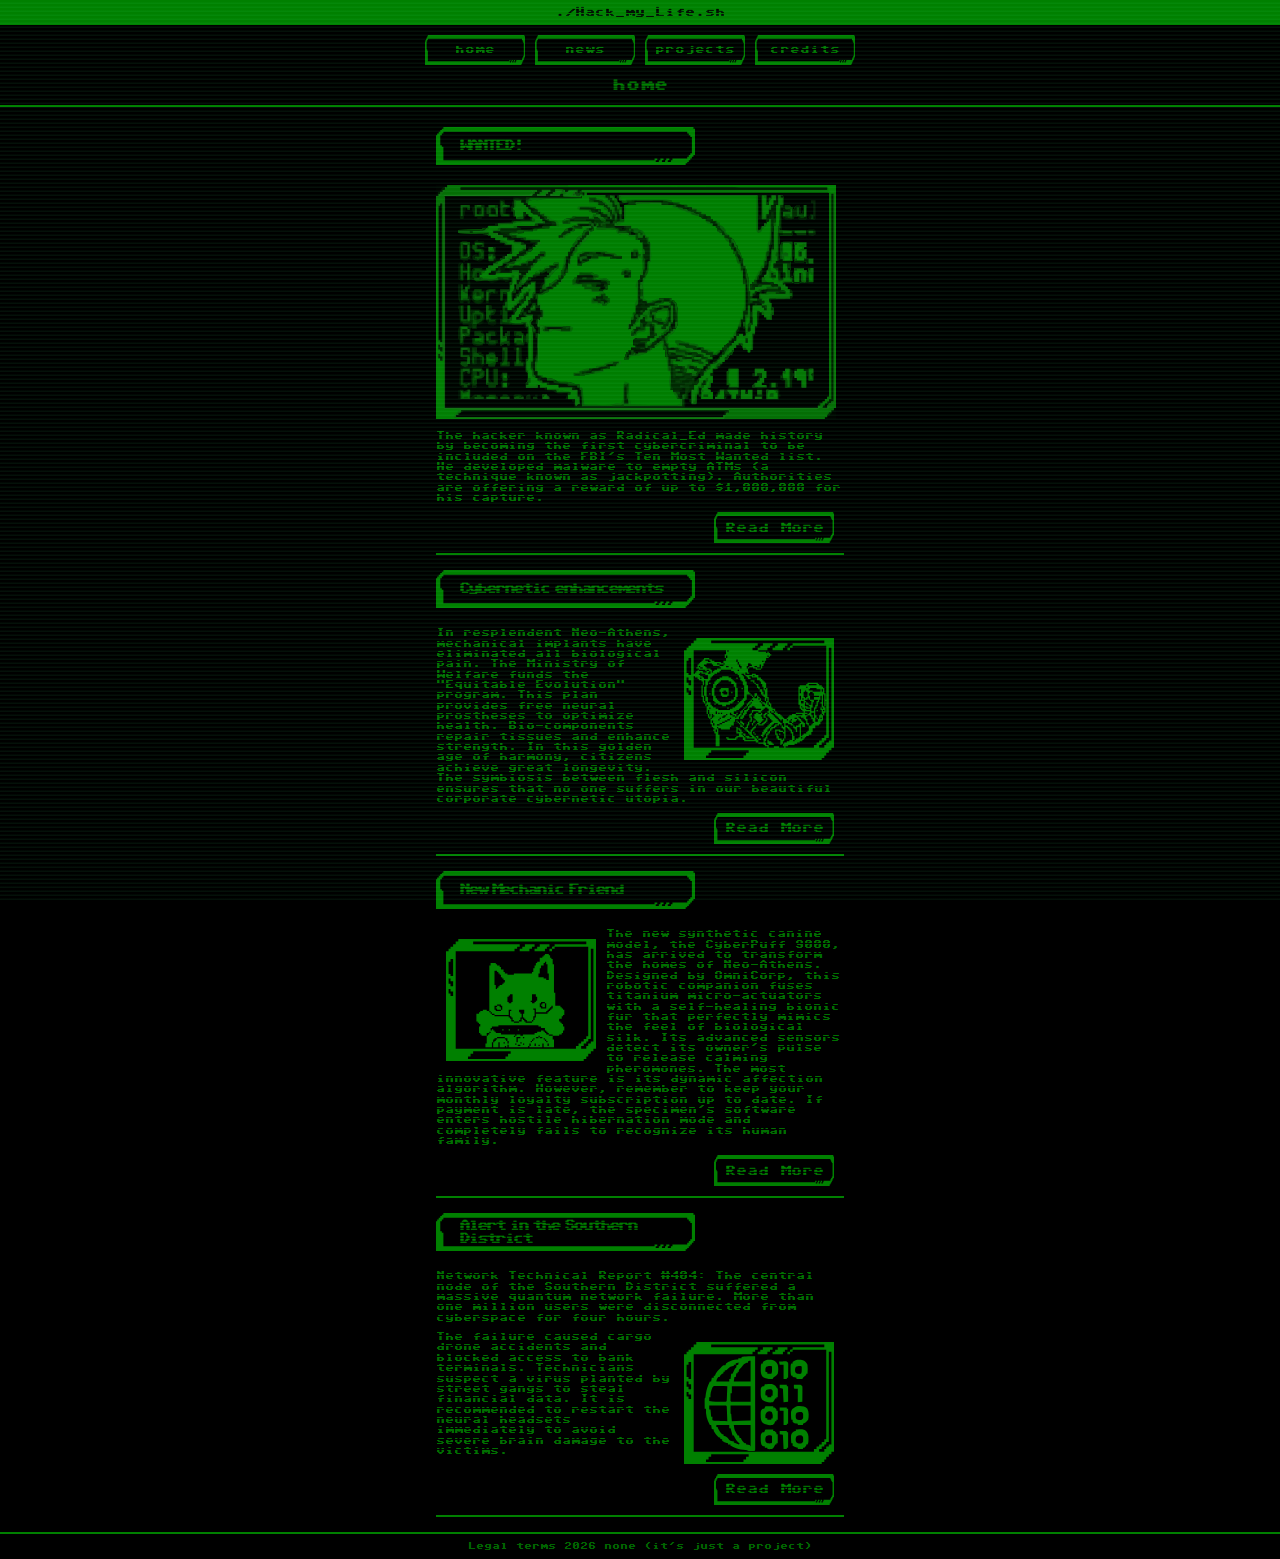
<file: index.html>
<!DOCTYPE html>
<html lang="es">

<head>
<!-- informacion del documento-->
<meta charset="UTF-8">
<meta name="viewport" content="width=device-width, initial-scale=1.0">
<title>CYBER SPACE</title>

<!--
<link rel="preconnect" href="https://fonts.googleapis.com">
<link rel="preconnect" href="https://fonts.gstatic.com" crossorigin>
<link href="https://fonts.googleapis.com/css2?family=Jersey+10&display=swap" rel="stylesheet">
-->

<link rel="preconnect" href="https://fonts.googleapis.com">
<link rel="preconnect" href="https://fonts.gstatic.com" crossorigin>
<link href="https://fonts.googleapis.com/css2?family=Sixtyfour&display=swap" rel="stylesheet">

<link rel="stylesheet" href="normalize.css">

<link rel="stylesheet" href="styles-cyberpunk.css">

</head>



<body>
<div class="capa-scanlines"><!-- capa CRT--></div>

<header class="cabecera">./Hack_my_Life.sh</header>

<main>
<!--<div class="capa-scanlines"><!-- capa CRT-->
	
	<div class="contenedor">

		<a href="https://edwardsan314-cmd.github.io/Web" class="barra">home</a>
		<a href="Error-404.html" class="barra">news</a>
		<a href="Error-404.html" class="barra">projects</a>
		<a href="Error-404.html" class="barra">credits</a>

	</div>

<!--Primer titulo-->
<div class="titulo">home</div>

<!--contenedor de la Primera Seccion-->

<div class="contenedor_de_seccion">

	<div class="barra_de_titulo">WANTED!</div>

	<img src="foto-de-hacker.svg" class="foto-1" alt="Image">

	<p class="texto">The hacker known as Radical_Ed made history by becoming the first cybercriminal to be included on the FBI's Ten Most Wanted list. He developed malware to empty ATMs (a technique known as jackpotting). Authorities are offering a reward of up to $1,000,000 for his capture.</p>

	<a href="Error-404.html" class="mas">Read More</a>

</div>
<!--fin contenwdor de la seccion-->



<!--contenedor de la Primera Seccion-->

<div class="contenedor_de_seccion">

        <div class="barra_de_titulo">Cybernetic enhancements</div>


   <img src="protesis-cyberneticas.svg" class="foto-pequeña foto-pequeña-right" alt="Imagen pequeña">


        <p class="texto">In resplendent Neo-Athens, mechanical implants have eliminated all biological pain. The Ministry of Welfare funds the "Equitable Evolution" program. This plan provides free neural prostheses to optimize health. Bio-components repair tissues and enhance strength. In this golden age of harmony, citizens achieve great longevity. The symbiosis between flesh and silicon ensures that no one suffers in our beautiful corporate cybernetic utopia.</p>
	
	
	<a href="Error-404.html" class="mas">Read More</a>

</div>
<!--fin contenwdor de la seccion-->





<!--contenedor de la Primera Seccion-->

<div class="contenedor_de_seccion">

        <div class="barra_de_titulo">New Mechanic Friend</div>


   <img src="mascota-cybernetica.svg" class="foto-pequeña foto-pequeña-left" alt="Imagen pequeña">


        <p class="texto">The new synthetic canine model, the CyberPuff 9000, has arrived to transform the homes of Neo-Athens. Designed by OmniCorp, this robotic companion fuses titanium micro-actuators with a self-healing bionic fur that perfectly mimics the feel of biological silk. Its advanced sensors detect its owner's pulse to release calming pheromones. The most innovative feature is its dynamic affection algorithm. However, remember to keep your monthly loyalty subscription up to date. If payment is late, the specimen's software enters hostile hibernation mode and completely fails to recognize its human family.</p>

        <a href="Error-404.html" class="mas">Read More</a>

</div>
<!--fin contenwdor de la seccion-->






<!--contenedor de la Primera Seccion-->

<div class="contenedor_de_seccion">

        <div class="barra_de_titulo">Alert in the Southern District </div>


	<p class="texto">Network Technical Report #404: The central node of the Southern District suffered a massive quantum network failure. More than one million users were disconnected from cyberspace for four hours.</p>

   <img src="alerta-de-distrito.svg" class="foto-pequeña foto-pequeña-right" alt="Imagen pequeña">


        <p class="texto">The failure caused cargo drone accidents and blocked access to bank terminals. Technicians suspect a virus planted by street gangs to steal financial data. It is recommended to restart the neural headsets immediately to avoid severe brain damage to the victims. </p>

        <a href="Error-404.html" class="mas">Read More</a>

</div>
<!--fin contenwdor de la seccion-->

</main>





<footer>Legal terms 2026 none (it's just a project)</footer>
</body>
</html>
</file>
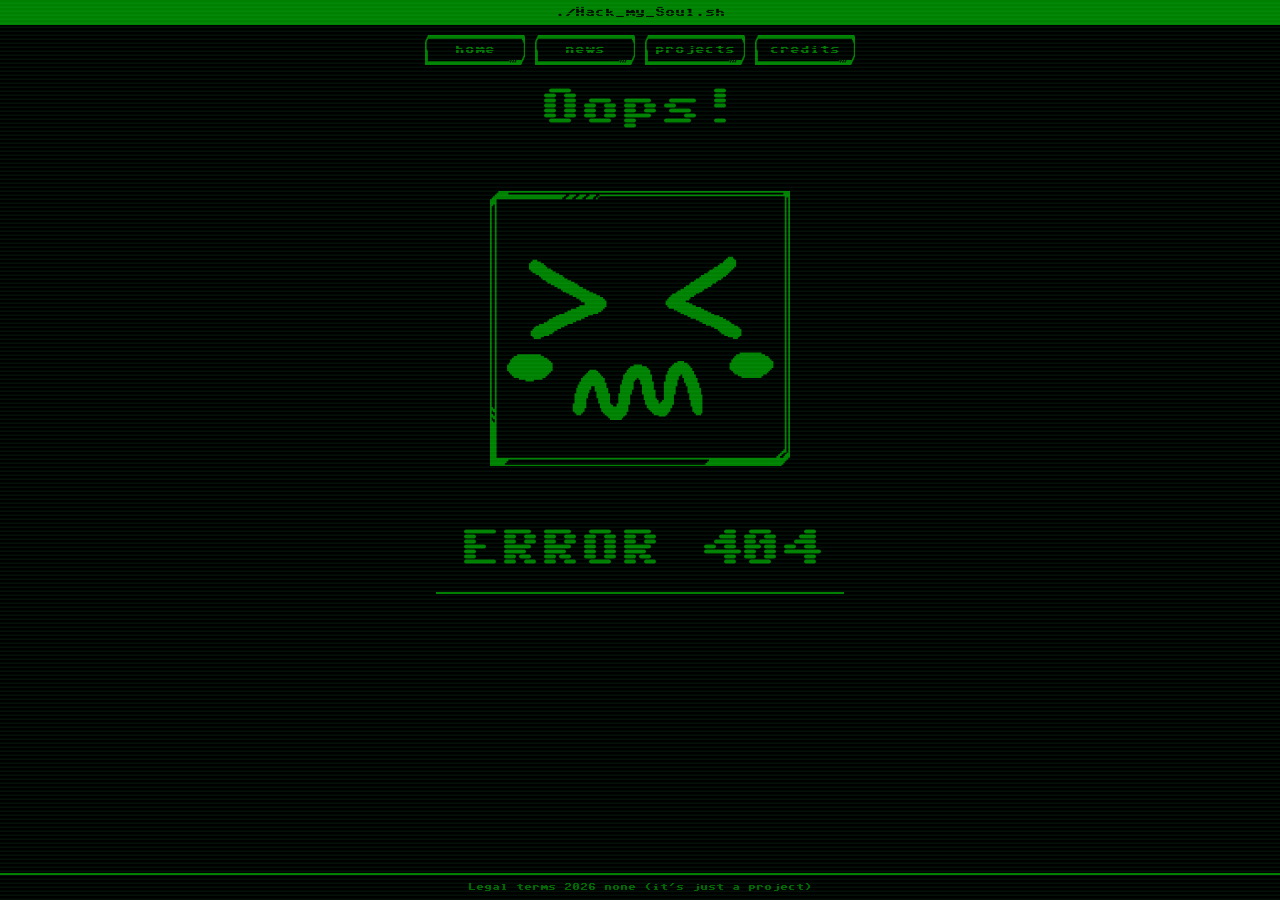
<file: Error-404.html>
<!DOCTYPE html>
<html lang="es">

<head>
<!-- informacion del documento-->
<meta charset="UTF-8">
<meta name="viewport" content="width=device-width, initial-scale=1.0">
<title>Error 404</title>

<!--
<link rel="preconnect" href="https://fonts.googleapis.com">
<link rel="preconnect" href="https://fonts.gstatic.com" crossorigin>
<link href="https://fonts.googleapis.com/css2?family=Jersey+10&display=swap" rel="stylesheet">
-->

<link rel="preconnect" href="https://fonts.googleapis.com">
<link rel="preconnect" href="https://fonts.gstatic.com" crossorigin>
<link href="https://fonts.googleapis.com/css2?family=Sixtyfour&display=swap" rel="stylesheet">

<link rel="stylesheet" href="normalize.css">

<link rel="stylesheet" href="styles-cyberpunk.css">

</head>



<body>
<div class="capa-scanlines"><!-- capa CRT--></div>

<header class="cabecera">./Hack_my_Soul.sh</header>

<main>

<!--<div class="capa-scanlines"><!-- capa CRT-->
	
	<div class="contenedor">

		<a href="https://edwardsan314-cmd.github.io/Web" class="barra">home</a>
		<a href="#" class="barra">news</a>
		<a href="#" class="barra">projects</a>
		<a href="#" class="barra">credits</a>

	</div>

<!--contenedor de la Primera Seccion-->

<div class="contenedor_de_seccion">

	<p class="texto-error-grande" >Oops!</p>

	<img src="Error-404.svg" class="foto-Error-404" alt="Error 404">

	<p class="texto-error-grande" >ERROR 404</p>
</div>
<!--fin contenwdor de la seccion-->

</main>

<footer>Legal terms 2026 none (it's just a project)</footer>
</body>
</html>
</file>
<file: styles-cyberpunk.css>
*{
	font-family: "Sixtyfour", sans-serif;
	
}

.contenedor, .cabecera, .titulo, .barra_de_titulo, .foto-1, .texto, .mas, .foto-pequeña, .texto-error-grande, footer {

	animation: parpadeoGeneral 5s infinite

}


@keyframes parpadeoGeneral { /*animacion de parpadeo*/
  0%, 48%, 52%, 68%, 72%, 100% {
    opacity: 1;
    /* Aplica un resplandor neón general a textos e imágenes por igual */
    filter: drop-shadow(0 0 6px rgba(56, 239, 125, 0.3)); 
  }
  49%, 70% {
    opacity: 0.90; /* Bajada sutil de intensidad */
    filter: drop-shadow(0 0 4px rgba(56, 239, 125, 0.2));
  }
  50% {
    opacity: 0.98;
  }
  71% {
    opacity: 0.6; /* Micro-parpadeo más notable que afecta a todo a la vez */
    filter: drop-shadow(0 0 2px rgba(56, 239, 125, 0.1));
  }
}


html, body{

	overflow-y: auto;
    	background-color: black;
    	margin: 0;
    	padding: 0;

}

body {
  display: flex;
  flex-direction: column;
  min-height: 100vh;
}

main {
  flex: 1;
}


.capa-scanlines { /*Capa CRT*/
  position: fixed;
  top: 0;
  left: 0;
  width: 100%;
  height: 100%;
  /* Usamos un verde neón muy sutil y transparente en lugar de negro */
  background: repeating-linear-gradient(
    rgba(0, 0, 0, 0) 0px,
    rgba(0, 0, 0, 0) 2px,
    rgba(56, 239, 125, 0.07) 3px,
    rgba(56, 239, 125, 0.07) 4px
  );
  pointer-events: none; 
  z-index: 999; 
}


.cabecera{ /*hack my life*/

        display:flex;
        width: 100%;
        height:25px;
	font-size: 10px;
	color:black;
        background-color:green;
        justify-content: center; /* Centra horizontalmente */      
	align-items: center;
	
}



.contenedor{
/*	background-color:red;/*mirar lo que ocupa*/
	margin-left:auto;
	margin-right:auto;
	width:97%;

	margin-top: 10px;
	display:flex;
	justify-content: center; /* Centra horizontalmente */
        align-items: center;     /* Centra verticalmente */	
	gap:10px;

}

.barra{/*home news project about*/
	
	color:green;
	font-size: 9.5px;
	
	display:flex;
	width:100px;
	height:30px;
	
	background-image: url(barra-verde-pequeña.svg); 
	background-repeat: no-repeat;
	background-size: 100% 100%;
	
	justify-content: center; /* Centra horizontalmente */
  	align-items: center;     /* Centra verticalmente */
  	
	text-decoration: none;	
}


	
.titulo{/*home*/

	height:40px;
	font-size: 14px;
	color:green;
/*	background-color:red;/*mirar lo que ocupa*/
	display:flex;
	justify-content: center; /* Centra horizontalmente */
        align-items: center;     /* Centra verticalmente */
	border-bottom: 2px solid green;
	margin-bottom:20px;
}


.contenedor_de_seccion{

     /* background-color:green;/*mirar lo que ocupa*/
	color:green; /* afecta el color del texto de todo lo que esta adentro*/
	width:408px;
	margin-left:auto;
	margin-right:auto;
	
	margin-bottom:15px;

	border-bottom: 2px solid green;
	overflow-wrap: break-word;
	/*display:block;/*OJO CON ESTO!!!!!!!!!!!*/
	
}

.barra_de_titulo{ /*exacyber saves the day*/

	color:green;
        font-size: 12px;
	
	word-spacing: -4px;/*separacion de las palabras*/
	letter-spacing: -3px;/*separacion de las letras*/
	
        display:flex;
        width:259px;
        height:38px;
	padding-left:23px;	
	box-sizing: border-box;

       /* background-image: url(/assets/cabecera-verde.svg);*/
	background-image: url(barra-verde-pequeña.svg);	

        background-repeat: no-repeat;
        background-size: 100% 100%;

       /* justify-content: center; /* Centra horizontalmente */
        align-items: center;     /* Centra verticalmente */

	margin-bottom:20px;
}

.foto-1{
	width: 400px;
	height: auto;


}

.texto{
	
/*	background-color:red;*/
	font-size: 9px;

}

/*propiedades dd la barra leer mas*/

.mas{

	color:green;
        font-size: 11px;
        display:flex;
        width:120px;
        height:31px;
	
	clear:both;/*Ojo muy importante para dusplay blok float*/
        
	background-image: url(barra-verde-pequeña.svg);
        background-repeat: no-repeat;
        background-size: 100% 100%;

        justify-content: center; /* Centra el contenido horizontalmente */
        align-items: center;     /* Centra el contenido verticalmente */
 	margin-left:auto;
	margin-bottom:10px;
	margin-right: 10px;
	text-decoration: none;
}

/*propiedades la las fotos pequeñas*/

.foto-pequeña{

	width: 150px;
        height: auto;	
	margin:10px;
	
}

/*dispocicion de las fotos pequeñas*/

.foto-pequeña-right{
	display:block;
        float:right;
}

.foto-pequeña-left{
  	display:block;
        float:left;

	
}

.texto-error-grande{
	display:flex;
/*	background-color:blue;*/
	justify-content: center; /* Centra horizontalmente */
        align-items: center;
        font-size: 40px;
	margin:20px;

}


.foto-Error-404{
	display:flex;
        width: 300px;
        height: auto;
	margin:60px auto;

	animation: rotacion 2s ease-in-out infinite alternate, parpadeoGeneral 5s infinite;
}



@keyframes rotacion{
  0%{
      transform:rotate(10deg);
  }
 /* 50% {
      transform:rotate(0deg);
  }*/
  100% {
     transform:rotate(-10deg);
  }
}

footer{
	border-top: 2px solid green;
	display:flex;
        width: 100%;
        height:25px;
        font-size: 8px;
        color:green;
        justify-content: center; /* Centra horizontalmente */
        align-items: center;
	

}
</file>
